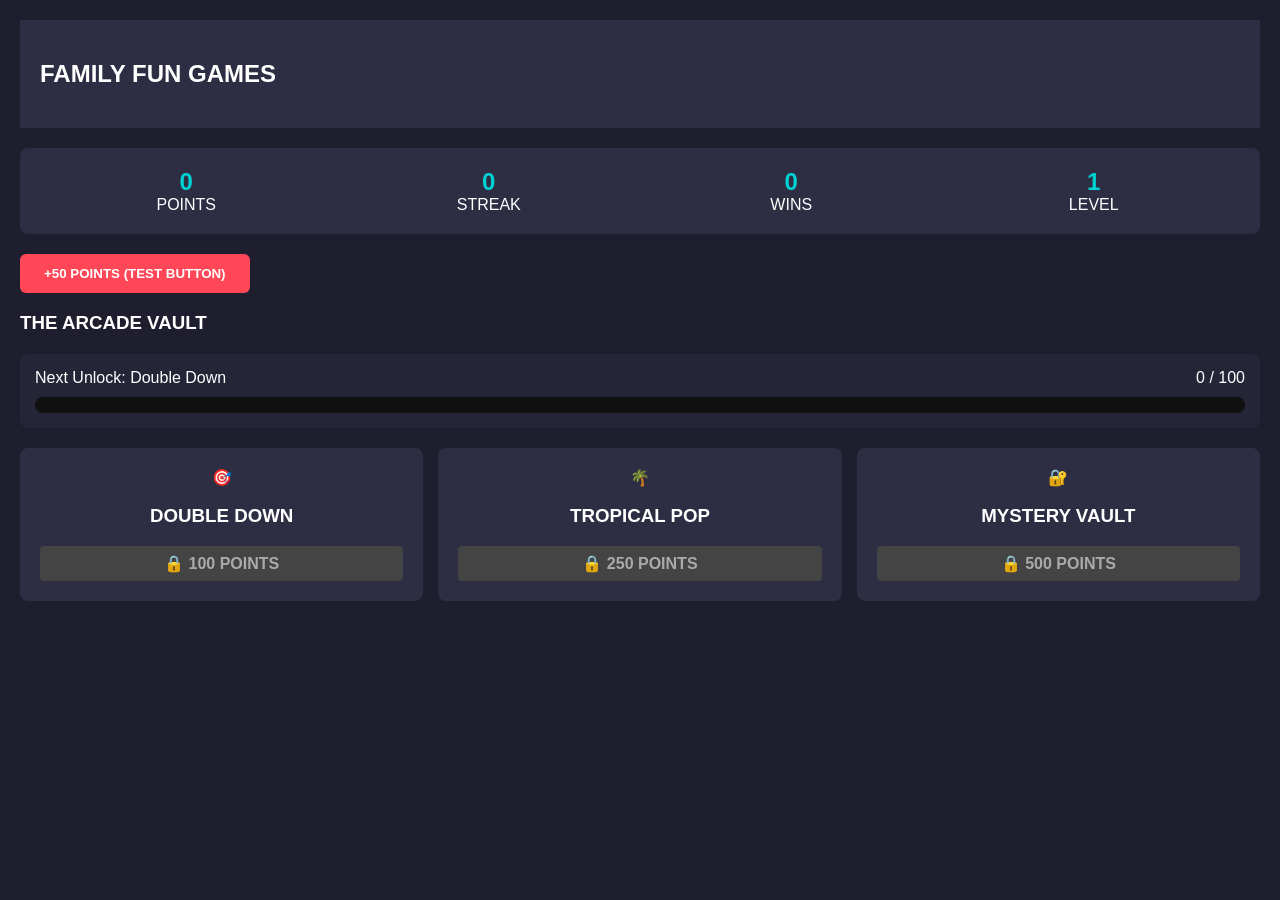
<file: index.html>
<!DOCTYPE html>
<html lang="en">
<head>
  <meta charset="UTF-8">
  <meta name="viewport" content="width=device-width, initial-scale=1.0">
  <title>Family Fun Games - Fixed</title>
  <style>
    :root { --primary: #ff4757; --bg: #1e1e2f; --card-bg: #2d2d44; --text: #ffffff; --success: #2ed573; }
    * { box-sizing: border-box; }
    body { font-family: sans-serif; background-color: var(--bg); color: var(--text); margin: 0; padding: 20px; }
    header { background: var(--card-bg); padding: 20px; display: flex; justify-content: space-between; }
    .stats-bar { display: grid; grid-template-columns: repeat(4, 1fr); gap: 10px; background: var(--card-bg); padding: 20px; margin: 20px 0; border-radius: 8px; text-align: center; }
    .stats-bar strong { font-size: 1.5rem; color: #00d2d3; display: block; }
    .grid { display: grid; grid-template-columns: repeat(auto-fit, minmax(200px, 1fr)); gap: 15px; }
    .card { background: var(--card-bg); padding: 20px; border-radius: 8px; cursor: pointer; text-align: center; }
    .progress-box { background: #252538; padding: 15px; border-radius: 8px; margin: 20px 0; }
    .progress-track { background: #111; height: 16px; border-radius: 8px; overflow: hidden; margin-top: 10px; }
    .progress-fill { background: var(--success); height: 100%; width: 0%; transition: width 0.3s; }
    .status { margin-top: 10px; font-weight: bold; padding: 8px; border-radius: 4px; }
    .unlocked { background: var(--success); color: #000; }
    .locked { background: #444; color: #aaa; }
  </style>
</head>
<body>

  <header>
    <h2>FAMILY FUN GAMES</h2>
  </header>

  <div class="stats-bar">
    <div><strong id="pts">0</strong><span>POINTS</span></div>
    <div><strong id="strk">0</strong><span>STREAK</span></div>
    <div><strong id="wns">0</strong><span>WINS</span></div>
    <div><strong id="lvl">1</strong><span>LEVEL</span></div>
  </div>

  <button onclick="addPts(50)" style="padding: 12px 24px; background: var(--primary); color: white; border: none; border-radius: 6px; font-weight: bold; cursor: pointer;">
    +50 POINTS (TEST BUTTON)
  </button>

  <h3>THE ARCADE VAULT</h3>
  <div class="progress-box">
    <div style="display:flex; justify-content:space-between;">
      <span id="vTitle">Next Unlock: Double Down</span>
      <span id="vText">0 / 100</span>
    </div>
    <div class="progress-track"><div class="progress-fill" id="vBar"></div></div>
  </div>

  <div class="grid">
    <div class="card" onclick="playGame('Double Down', 100)">
      🎯 <h3>DOUBLE DOWN</h3>
      <div id="st1" class="status locked">🔒 100 POINTS</div>
    </div>
    <div class="card" onclick="playGame('Tropical Pop', 250)">
      🌴 <h3>TROPICAL POP</h3>
      <div id="st2" class="status locked">🔒 250 POINTS</div>
    </div>
    <div class="card" onclick="playGame('Mystery Vault', 500)">
      🔐 <h3>MYSTERY VAULT</h3>
      <div id="st3" class="status locked">🔒 500 POINTS</div>
    </div>
  </div>

  <script>
    // Initialize or fallback
    let pts = parseInt(localStorage.getItem('ffg_points')) || 0;
    let wns = parseInt(localStorage.getItem('ffg_wins')) || 0;

    function render() {
      document.getElementById('pts').innerText = pts;
      document.getElementById('wns').innerText = wns;
      document.getElementById('lvl').innerText = Math.floor(pts / 100) + 1;

      let target = 100;
      if (pts >= 250) target = 500;
      else if (pts >= 100) target = 250;

      let pct = Math.min(100, (pts / target) * 100);
      document.getElementById('vBar').style.width = pct + '%';
      document.getElementById('vText').innerText = pts + ' / ' + target;

      updateStatus('st1', 100);
      updateStatus('st2', 250);
      updateStatus('st3', 500);

      localStorage.setItem('ffg_points', pts);
      localStorage.setItem('ffg_wins', wns);
    }

    function updateStatus(id, threshold) {
      let el = document.getElementById(id);
      if (pts >= threshold) {
        el.innerText = "🔓 UNLOCKED - PLAY NOW";
        el.className = "status unlocked";
      } else {
        el.innerText = "🔒 " + threshold + " POINTS";
        el.className = "status locked";
      }
    }

    function addPts(n) {
      pts += n;
      wns += 1;
      render();
    }

    function playGame(name, req) {
      if (pts >= req) {
        alert("Launching " + name + "!");
      } else {
        alert("Need " + req + " points!");
      }
    }

    render();
  </script>
</body>
</html>
</file>
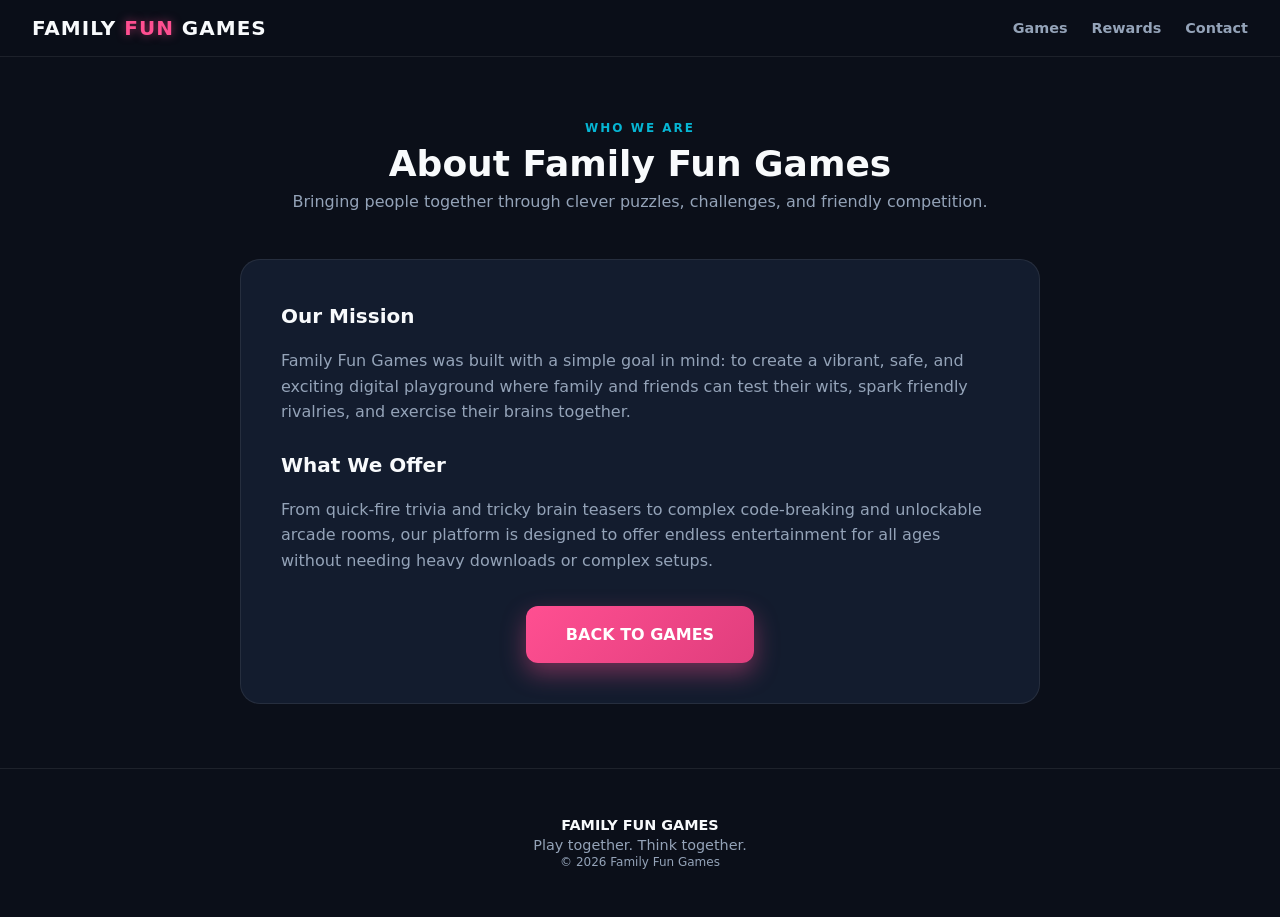
<file: about.html>
<!DOCTYPE html>
<html lang="en">
<head>
  <meta charset="UTF-8">
  <meta name="viewport" content="width=device-width, initial-scale=1.0">
  <title>About Us — Family Fun Games</title>
  <link rel="stylesheet" href="style.css">
</head>
<body>

  <header class="site-header">
    <a class="logo" href="index.html">FAMILY <span>FUN</span> GAMES</a>
    <nav>
      <a href="index.html#games">Games</a>
      <a href="index.html#rewards">Rewards</a>
      <a href="contact.html">Contact</a>
    </nav>
  </header>

  <main class="section">
    <div class="section-heading">
      <div class="section-label">WHO WE ARE</div>
      <h2>About Family Fun Games</h2>
      <p>Bringing people together through clever puzzles, challenges, and friendly competition.</p>
    </div>

    <div style="max-width: 800px; margin: 0 auto; background: var(--card-bg); border: 1px solid var(--border-color); padding: 2.5rem; border-radius: 20px; line-height: 1.6; color: var(--text-muted);">
      <h3 style="color: var(--text-main); margin-bottom: 1rem; font-size: 1.25rem;">Our Mission</h3>
      <p style="margin-bottom: 1.5rem;">Family Fun Games was built with a simple goal in mind: to create a vibrant, safe, and exciting digital playground where family and friends can test their wits, spark friendly rivalries, and exercise their brains together.</p>
      
      <h3 style="color: var(--text-main); margin-bottom: 1rem; font-size: 1.25rem;">What We Offer</h3>
      <p style="margin-bottom: 1.5rem;">From quick-fire trivia and tricky brain teasers to complex code-breaking and unlockable arcade rooms, our platform is designed to offer endless entertainment for all ages without needing heavy downloads or complex setups.</p>

      <div style="text-align: center; margin-top: 2rem;">
        <a href="index.html" class="primary-btn" style="text-decoration: none; display: inline-block;">BACK TO GAMES</a>
      </div>
    </div>
  </main>

  <footer>
    <strong>FAMILY FUN GAMES</strong>
    <p>Play together. Think together.</p>
    <small>© 2026 Family Fun Games</small>
  </footer>

</body>
</html>
</file>
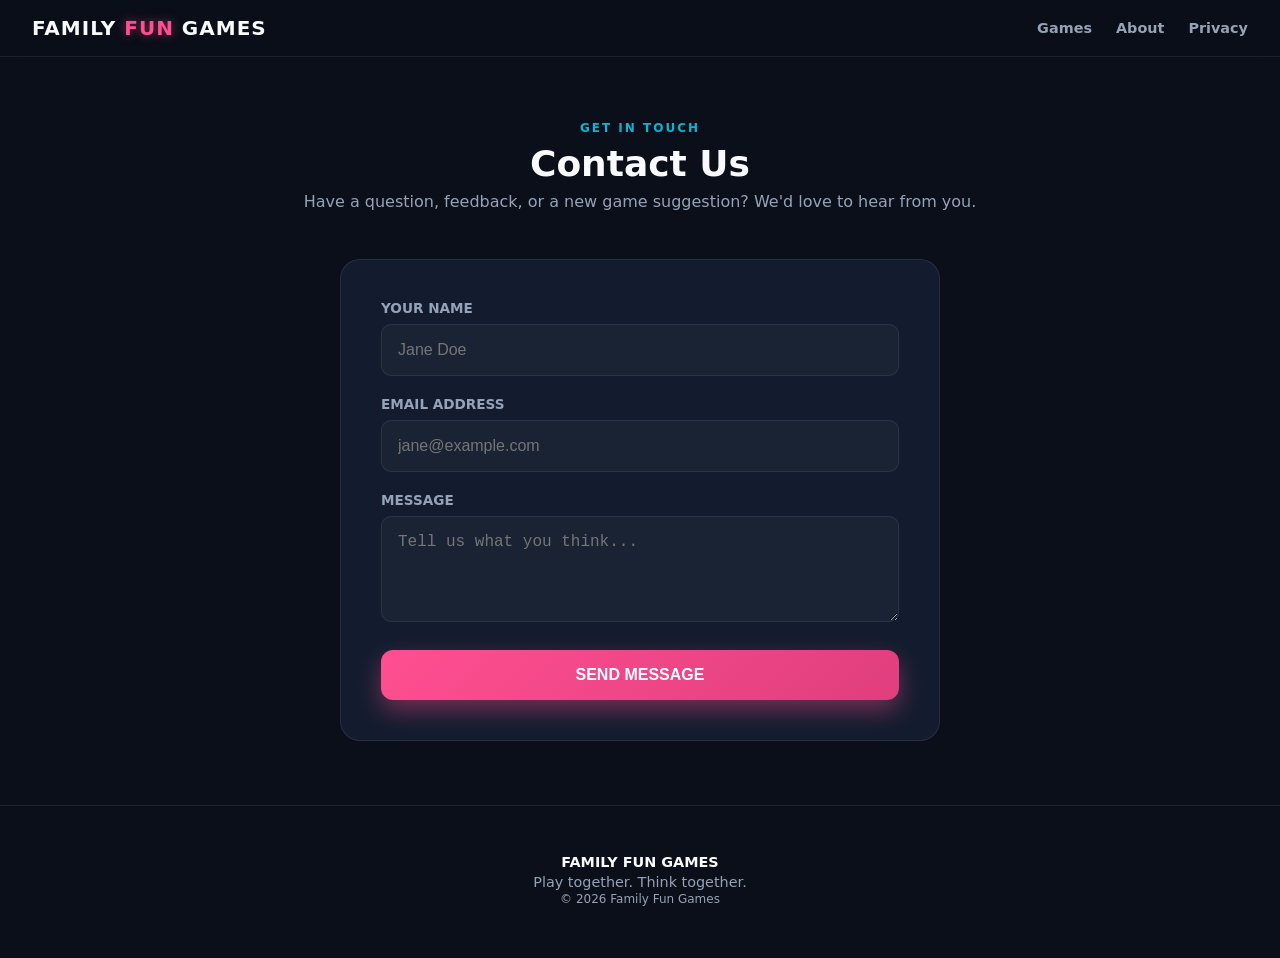
<file: contact.html>
<!DOCTYPE html>
<html lang="en">
<head>
  <meta charset="UTF-8">
  <meta name="viewport" content="width=device-width, initial-scale=1.0">
  <title>Contact Us — Family Fun Games</title>
  <link rel="stylesheet" href="style.css">
</head>
<body>

  <header class="site-header">
    <a class="logo" href="index.html">FAMILY <span>FUN</span> GAMES</a>
    <nav>
      <a href="index.html#games">Games</a>
      <a href="about.html">About</a>
      <a href="privacy.html">Privacy</a>
    </nav>
  </header>

  <main class="section">
    <div class="section-heading">
      <div class="section-label">GET IN TOUCH</div>
      <h2>Contact Us</h2>
      <p>Have a question, feedback, or a new game suggestion? We'd love to hear from you.</p>
    </div>

    <div style="max-width: 600px; margin: 0 auto; background: var(--card-bg); border: 1px solid var(--border-color); padding: 2.5rem; border-radius: 20px;">
      <form onsubmit="handleSubmit(event)">
        <div style="margin-bottom: 1.25rem;">
          <label style="display: block; font-size: 0.85rem; font-weight: 700; color: var(--text-muted); margin-bottom: 0.5rem;">YOUR NAME</label>
          <input type="text" required placeholder="Jane Doe" style="width: 100%; padding: 1rem; background: rgba(255,255,255,0.03); border: 1px solid var(--border-color); border-radius: 10px; color: var(--text-main); font-size: 1rem;">
        </div>

        <div style="margin-bottom: 1.25rem;">
          <label style="display: block; font-size: 0.85rem; font-weight: 700; color: var(--text-muted); margin-bottom: 0.5rem;">EMAIL ADDRESS</label>
          <input type="email" required placeholder="jane@example.com" style="width: 100%; padding: 1rem; background: rgba(255,255,255,0.03); border: 1px solid var(--border-color); border-radius: 10px; color: var(--text-main); font-size: 1rem;">
        </div>

        <div style="margin-bottom: 1.5rem;">
          <label style="display: block; font-size: 0.85rem; font-weight: 700; color: var(--text-muted); margin-bottom: 0.5rem;">MESSAGE</label>
          <textarea rows="4" required placeholder="Tell us what you think..." style="width: 100%; padding: 1rem; background: rgba(255,255,255,0.03); border: 1px solid var(--border-color); border-radius: 10px; color: var(--text-main); font-size: 1rem; resize: vertical;"></textarea>
        </div>

        <button type="submit" class="primary-btn" style="width: 100%;">SEND MESSAGE</button>
      </form>

      <div id="successMsg" style="display: none; text-align: center; color: var(--accent-green); font-weight: 700; margin-top: 1.5rem;">
        ✅ Thank you! Your message has been sent successfully.
      </div>
    </div>
  </main>

  <footer>
    <strong>FAMILY FUN GAMES</strong>
    <p>Play together. Think together.</p>
    <small>© 2026 Family Fun Games</small>
  </footer>

  <script>
    function handleSubmit(e) {
      e.preventDefault();
      document.querySelector('form').style.display = 'none';
      document.getElementById('successMsg').style.display = 'block';
    }
  </script>

</body>
</html>
</file>
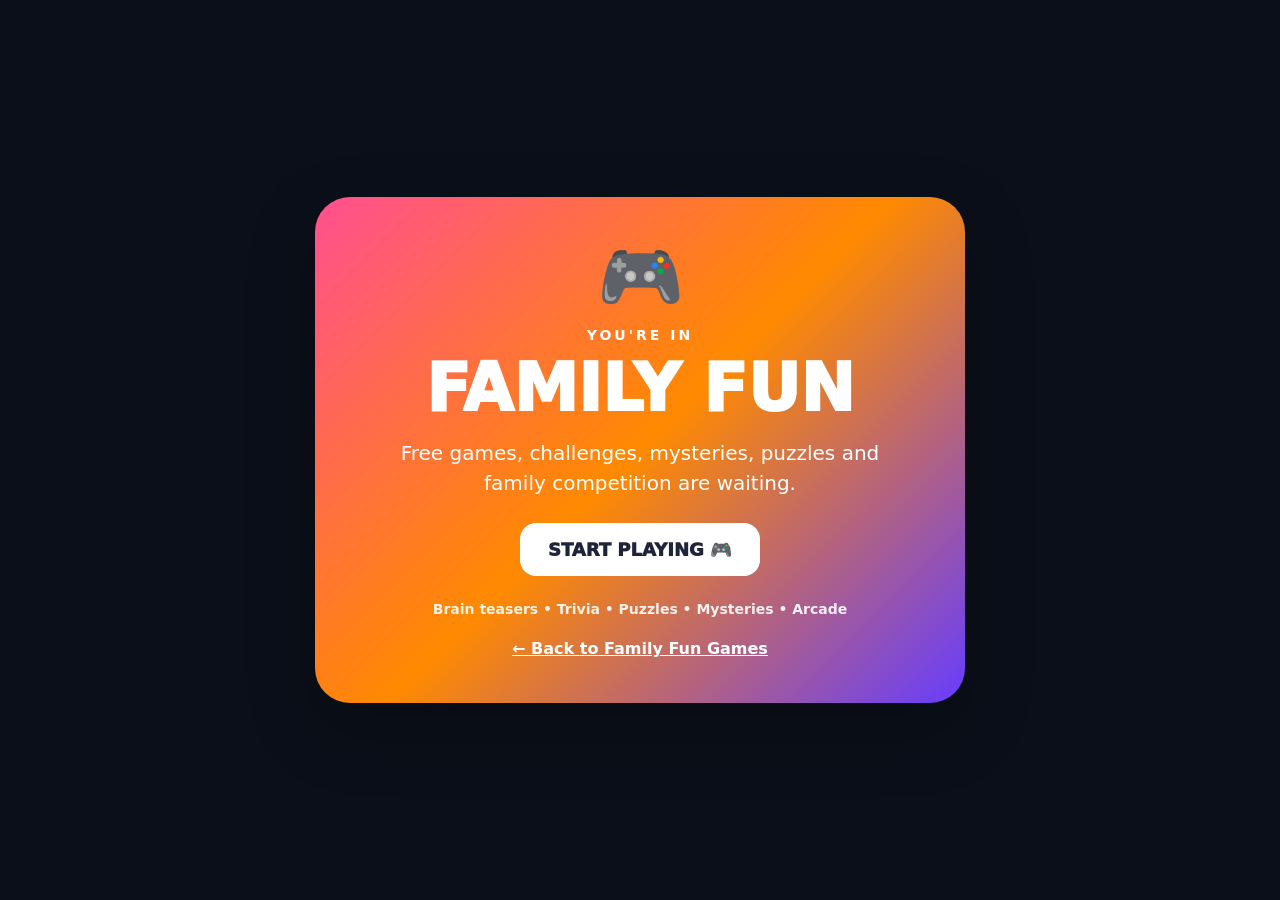
<file: play.html>
<!DOCTYPE html>
<html lang="en">

<head>

  <meta charset="UTF-8">

  <meta
    name="viewport"
    content="width=device-width, initial-scale=1.0"
  >

  <title>
    Play Family Fun Games | Free Family Games Online
  </title>

  <meta
    name="description"
    content="Play Family Fun Games online for free. Discover family-friendly brain teasers, trivia, puzzles, mysteries, word games and arcade challenges."
  >

  <meta
    name="robots"
    content="index, follow, max-image-preview:large"
  >

  <meta
    name="theme-color"
    content="#ff4f91"
  >

  <meta
    name="application-name"
    content="Family Fun Games"
  >

  <link
    rel="canonical"
    href="https://family-fun-night-games.vercel.app/play.html"
  >

  <link
    rel="stylesheet"
    href="style.css"
  >

  <link
    rel="manifest"
    href="manifest.json"
  >

  <link
    rel="apple-touch-icon"
    href="icons/icon-192.png"
  >

  <!-- Open Graph -->

  <meta
    property="og:type"
    content="website"
  >

  <meta
    property="og:title"
    content="Play Family Fun Games"
  >

  <meta
    property="og:description"
    content="Play free family-friendly games, puzzles, trivia, mysteries and arcade challenges."
  >

  <meta
    property="og:url"
    content="https://family-fun-night-games.vercel.app/play.html"
  >

  <meta
    property="og:site_name"
    content="Family Fun Games"
  >

  <!-- Twitter / X -->

  <meta
    name="twitter:card"
    content="summary"
  >

  <meta
    name="twitter:title"
    content="Play Family Fun Games"
  >

  <meta
    name="twitter:description"
    content="Play free family games, puzzles, trivia, mysteries and arcade challenges."
  >

  <!-- Structured Data -->

  <script type="application/ld+json">
  {
    "@context": "https://schema.org",
    "@type": "WebPage",
    "name": "Play Family Fun Games",
    "url": "https://family-fun-night-games.vercel.app/play.html",
    "description": "Play free family-friendly games, puzzles, trivia, mysteries and arcade challenges.",
    "isPartOf": {
      "@type": "WebSite",
      "name": "Family Fun Games",
      "url": "https://family-fun-night-games.vercel.app/"
    }
  }
  </script>

</head>


<body>


  <main
    style="
      min-height:100vh;
      display:flex;
      align-items:center;
      justify-content:center;
      padding:25px;
      text-align:center;
    "
  >

    <section
      style="
        width:100%;
        max-width:650px;
        padding:45px 25px;
        border-radius:35px;
        background:linear-gradient(
          135deg,
          #ff4f91,
          #ff8a00,
          #673cff
        );
        color:white;
        box-shadow:0 25px 70px rgba(0,0,0,.22);
      "
    >

      <div
        style="
          font-size:70px;
          line-height:1;
          margin-bottom:15px;
        "
        aria-hidden="true"
      >
        🎮
      </div>


      <div
        style="
          font-size:14px;
          font-weight:900;
          letter-spacing:3px;
          margin-bottom:8px;
        "
      >
        YOU'RE IN
      </div>


      <h1
        style="
          font-size:clamp(38px,8vw,65px);
          margin:0 0 12px;
          font-weight:1000;
        "
      >
        FAMILY FUN
      </h1>


      <p
        style="
          font-size:20px;
          line-height:1.5;
          margin:0 auto 25px;
          max-width:500px;
        "
      >
        Free games, challenges, mysteries,
        puzzles and family competition are waiting.
      </p>


      <a
        href="./index.html"
        aria-label="Start playing Family Fun Games"
        style="
          display:inline-block;
          padding:16px 28px;
          border-radius:16px;
          background:white;
          color:#20243a;
          text-decoration:none;
          font-weight:1000;
          font-size:18px;
        "
      >
        START PLAYING 🎮
      </a>


      <div
        style="
          margin-top:25px;
          font-size:14px;
          font-weight:700;
          opacity:.9;
        "
      >
        Brain teasers • Trivia • Puzzles • Mysteries • Arcade
      </div>


      <div
        style="
          margin-top:22px;
        "
      >

        <a
          href="./index.html"
          style="
            color:white;
            font-weight:800;
            text-decoration:underline;
          "
        >
          ← Back to Family Fun Games
        </a>

      </div>

    </section>

  </main>


</body>

</html>
</file>
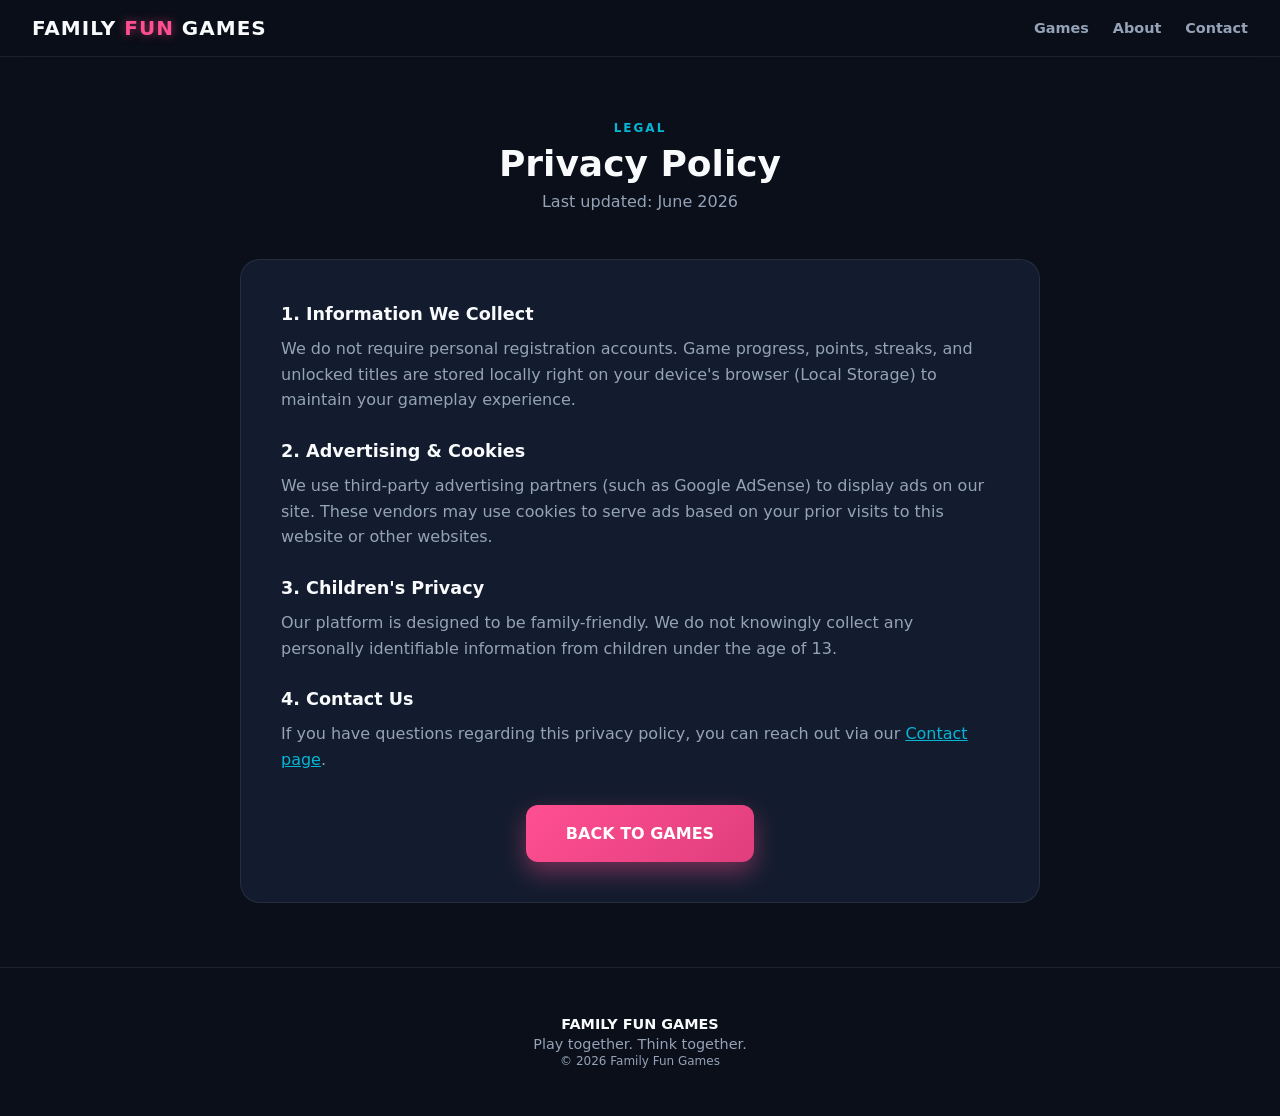
<file: privacy.html>
<!DOCTYPE html>
<html lang="en">
<head>
  <meta charset="UTF-8">
  <meta name="viewport" content="width=device-width, initial-scale=1.0">
  <title>Privacy Policy — Family Fun Games</title>
  <link rel="stylesheet" href="style.css">
</head>
<body>

  <header class="site-header">
    <a class="logo" href="index.html">FAMILY <span>FUN</span> GAMES</a>
    <nav>
      <a href="index.html#games">Games</a>
      <a href="about.html">About</a>
      <a href="contact.html">Contact</a>
    </nav>
  </header>

  <main class="section">
    <div class="section-heading">
      <div class="section-label">LEGAL</div>
      <h2>Privacy Policy</h2>
      <p>Last updated: June 2026</p>
    </div>

    <div style="max-width: 800px; margin: 0 auto; background: var(--card-bg); border: 1px solid var(--border-color); padding: 2.5rem; border-radius: 20px; line-height: 1.6; color: var(--text-muted);">
      <h3 style="color: var(--text-main); margin-bottom: 0.5rem; font-size: 1.1rem;">1. Information We Collect</h3>
      <p style="margin-bottom: 1.5rem;">We do not require personal registration accounts. Game progress, points, streaks, and unlocked titles are stored locally right on your device's browser (Local Storage) to maintain your gameplay experience.</p>
      
      <h3 style="color: var(--text-main); margin-bottom: 0.5rem; font-size: 1.1rem;">2. Advertising & Cookies</h3>
      <p style="margin-bottom: 1.5rem;">We use third-party advertising partners (such as Google AdSense) to display ads on our site. These vendors may use cookies to serve ads based on your prior visits to this website or other websites.</p>

      <h3 style="color: var(--text-main); margin-bottom: 0.5rem; font-size: 1.1rem;">3. Children's Privacy</h3>
      <p style="margin-bottom: 1.5rem;">Our platform is designed to be family-friendly. We do not knowingly collect any personally identifiable information from children under the age of 13.</p>

      <h3 style="color: var(--text-main); margin-bottom: 0.5rem; font-size: 1.1rem;">4. Contact Us</h3>
      <p>If you have questions regarding this privacy policy, you can reach out via our <a href="contact.html" style="color: var(--accent-cyan);">Contact page</a>.</p>

      <div style="text-align: center; margin-top: 2rem;">
        <a href="index.html" class="primary-btn" style="text-decoration: none; display: inline-block;">BACK TO GAMES</a>
      </div>
    </div>
  </main>

  <footer>
    <strong>FAMILY FUN GAMES</strong>
    <p>Play together. Think together.</p>
    <small>© 2026 Family Fun Games</small>
  </footer>

</body>
</html>
</file>
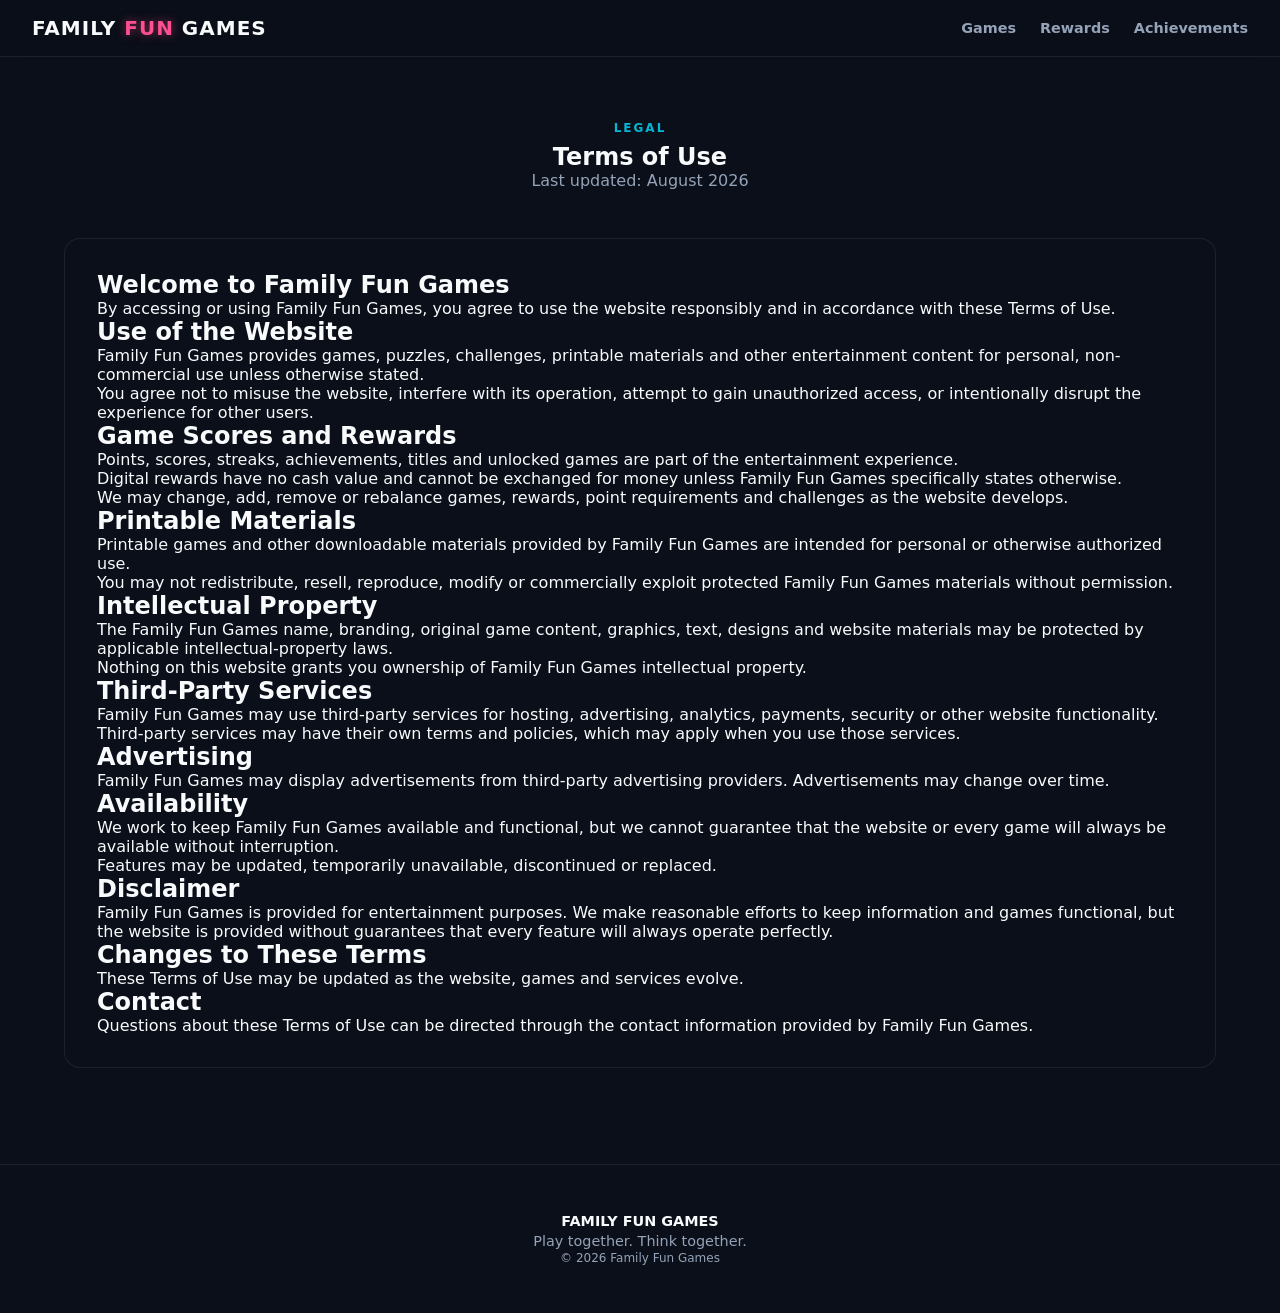
<file: terms.html>
<!DOCTYPE html>
<html lang="en">
<head>
  <meta charset="UTF-8">
  <meta name="viewport" content="width=device-width, initial-scale=1.0">

  <title>Terms of Use | Family Fun Games</title>

  <meta
    name="description"
    content="Terms of Use for Family Fun Games."
  >

  <link rel="stylesheet" href="style.css">
</head>

<body>

<header class="site-header">

  <a class="logo" href="index.html">
    FAMILY <span>FUN</span> GAMES
  </a>

  <nav>
    <a href="index.html">Games</a>
    <a href="index.html#rewards">Rewards</a>
    <a href="index.html#achievements">Achievements</a>
  </nav>

</header>


<main>

<section class="section">

  <div class="section-heading">

    <div class="section-label">
      LEGAL
    </div>

    <h1>Terms of Use</h1>

    <p>
      Last updated: August 2026
    </p>

  </div>


  <div class="question-card">

    <h2>Welcome to Family Fun Games</h2>

    <p>
      By accessing or using Family Fun Games,
      you agree to use the website responsibly
      and in accordance with these Terms of Use.
    </p>


    <h2>Use of the Website</h2>

    <p>
      Family Fun Games provides games, puzzles,
      challenges, printable materials and other
      entertainment content for personal,
      non-commercial use unless otherwise stated.
    </p>

    <p>
      You agree not to misuse the website,
      interfere with its operation, attempt to
      gain unauthorized access, or intentionally
      disrupt the experience for other users.
    </p>


    <h2>Game Scores and Rewards</h2>

    <p>
      Points, scores, streaks, achievements,
      titles and unlocked games are part of the
      entertainment experience.
    </p>

    <p>
      Digital rewards have no cash value and cannot
      be exchanged for money unless Family Fun Games
      specifically states otherwise.
    </p>

    <p>
      We may change, add, remove or rebalance games,
      rewards, point requirements and challenges as
      the website develops.
    </p>


    <h2>Printable Materials</h2>

    <p>
      Printable games and other downloadable
      materials provided by Family Fun Games are
      intended for personal or otherwise authorized
      use.
    </p>

    <p>
      You may not redistribute, resell, reproduce,
      modify or commercially exploit protected
      Family Fun Games materials without permission.
    </p>


    <h2>Intellectual Property</h2>

    <p>
      The Family Fun Games name, branding, original
      game content, graphics, text, designs and
      website materials may be protected by
      applicable intellectual-property laws.
    </p>

    <p>
      Nothing on this website grants you ownership
      of Family Fun Games intellectual property.
    </p>


    <h2>Third-Party Services</h2>

    <p>
      Family Fun Games may use third-party services
      for hosting, advertising, analytics, payments,
      security or other website functionality.
    </p>

    <p>
      Third-party services may have their own terms
      and policies, which may apply when you use
      those services.
    </p>


    <h2>Advertising</h2>

    <p>
      Family Fun Games may display advertisements
      from third-party advertising providers.
      Advertisements may change over time.
    </p>


    <h2>Availability</h2>

    <p>
      We work to keep Family Fun Games available
      and functional, but we cannot guarantee that
      the website or every game will always be
      available without interruption.
    </p>

    <p>
      Features may be updated, temporarily
      unavailable, discontinued or replaced.
    </p>


    <h2>Disclaimer</h2>

    <p>
      Family Fun Games is provided for entertainment
      purposes. We make reasonable efforts to keep
      information and games functional, but the
      website is provided without guarantees that
      every feature will always operate perfectly.
    </p>


    <h2>Changes to These Terms</h2>

    <p>
      These Terms of Use may be updated as the
      website, games and services evolve.
    </p>


    <h2>Contact</h2>

    <p>
      Questions about these Terms of Use can be
      directed through the contact information
      provided by Family Fun Games.
    </p>

  </div>

</section>

</main>


<footer>

  <strong>FAMILY FUN GAMES</strong>

  <p>
    Play together. Think together.
  </p>

  <small>
    © 2026 Family Fun Games
  </small>

</footer>

</body>
</html>
</file>
<file: style.css>
/* =====================================================
   FAMILY FUN GAMES - MODERN LIT STYLESHEET
====================================================== */

:root {
  --bg-color: #0b0f19;
  --card-bg: #131c2e;
  --card-hover: #1a2642;
  --text-main: #f8fafc;
  --text-muted: #94a3b8;
  --accent-pink: #ff4f91;
  --accent-cyan: #06b6d4;
  --accent-yellow: #f59e0b;
  --accent-green: #10b981;
  --accent-purple: #8b5cf6;
  --accent-blue: #3b82f6;
  --accent-orange: #f97316;
  --border-color: rgba(255, 255, 255, 0.08);
  --glow-shadow: 0 0 25px rgba(255, 79, 145, 0.25);
  --font-main: system-ui, -apple-system, BlinkMacSystemFont, "Segoe UI", Roboto, sans-serif;
}

* {
  box-sizing: border-box;
  margin: 0;
  padding: 0;
}

html {
  scroll-behavior: smooth;
}

body {
  background-color: var(--bg-color);
  color: var(--text-main);
  font-family: var(--font-main);
  min-height: 100vh;
  display: flex;
  flex-direction: column;
  overflow-x: hidden;
}

/* =====================================================
   HEADER
====================================================== */

.site-header {
  position: sticky;
  top: 0;
  z-index: 100;
  background: rgba(11, 15, 25, 0.85);
  backdrop-filter: blur(12px);
  border-bottom: 1px solid var(--border-color);
  display: flex;
  justify-content: space-between;
  align-items: center;
  padding: 1rem 2rem;
}

.logo {
  font-weight: 900;
  font-size: 1.25rem;
  color: var(--text-main);
  text-decoration: none;
  letter-spacing: 1px;
}

.logo span {
  color: var(--accent-pink);
  text-shadow: 0 0 10px rgba(255, 79, 145, 0.5);
}

.site-header nav {
  display: flex;
  gap: 1.5rem;
}

.site-header nav a {
  color: var(--text-muted);
  text-decoration: none;
  font-weight: 600;
  font-size: 0.9rem;
  transition: color 0.2s ease;
}

.site-header nav a:hover {
  color: var(--accent-pink);
}

/* =====================================================
   MAIN & HERO
====================================================== */

main {
  flex: 1;
}

.hero {
  text-align: center;
  padding: 5rem 1.5rem 3rem;
  max-width: 800px;
  margin: 0 auto;
}

.hero-tag {
  display: inline-block;
  background: rgba(255, 79, 145, 0.1);
  color: var(--accent-pink);
  font-weight: 700;
  font-size: 0.75rem;
  padding: 0.35rem 0.85rem;
  border-radius: 50px;
  margin-bottom: 1.25rem;
  letter-spacing: 1.5px;
  border: 1px solid rgba(255, 79, 145, 0.3);
}

.hero h1 {
  font-size: clamp(2.5rem, 5vw, 4rem);
  font-weight: 900;
  line-height: 1.1;
  margin-bottom: 1.25rem;
}

.hero h1 span {
  background: linear-gradient(135deg, var(--accent-pink), var(--accent-purple));
  -webkit-background-clip: text;
  -webkit-text-fill-color: transparent;
}

.hero p {
  color: var(--text-muted);
  font-size: 1.1rem;
  margin-bottom: 2rem;
  line-height: 1.5;
}

.primary-btn {
  background: linear-gradient(135deg, var(--accent-pink), #e03e7d);
  color: white;
  border: none;
  font-weight: 800;
  padding: 1rem 2.5rem;
  font-size: 1rem;
  border-radius: 12px;
  cursor: pointer;
  box-shadow: 0 10px 25px rgba(255, 79, 145, 0.4);
  transition: transform 0.2s ease, box-shadow 0.2s ease;
}

.primary-btn:hover {
  transform: translateY(-2px);
  box-shadow: 0 15px 30px rgba(255, 79, 145, 0.6);
}

/* =====================================================
   PLAYER BAR
====================================================== */

.player-bar {
  display: grid;
  grid-template-columns: repeat(auto-fit, minmax(140px, 1fr));
  gap: 1rem;
  max-width: 900px;
  margin: 0 auto 3rem;
  padding: 0 1.5rem;
}

.player-stat {
  background: var(--card-bg);
  border: 1px solid var(--border-color);
  padding: 1.25rem;
  border-radius: 16px;
  text-align: center;
  box-shadow: 0 4px 20px rgba(0, 0, 0, 0.2);
}

.player-stat strong {
  display: block;
  font-size: 1.75rem;
  font-weight: 900;
  color: var(--accent-cyan);
  margin-bottom: 0.25rem;
}

.player-stat span {
  font-size: 0.75rem;
  font-weight: 700;
  color: var(--text-muted);
  letter-spacing: 1px;
}

/* =====================================================
   SECTIONS & GRIDS
====================================================== */

.section {
  max-width: 1200px;
  margin: 0 auto;
  padding: 4rem 1.5rem;
}

.section-heading {
  text-align: center;
  margin-bottom: 3rem;
}

.section-label {
  font-size: 0.75rem;
  font-weight: 800;
  color: var(--accent-cyan);
  letter-spacing: 2px;
  margin-bottom: 0.5rem;
}

.section-heading h2 {
  font-size: 2.25rem;
  font-weight: 900;
  margin-bottom: 0.5rem;
}

.section-heading p {
  color: var(--text-muted);
}

.game-grid {
  display: grid;
  grid-template-columns: repeat(auto-fit, minmax(260px, 1fr));
  gap: 1.5rem;
}

.game-card {
  background: var(--card-bg);
  border: 1px solid var(--border-color);
  border-radius: 20px;
  padding: 2rem;
  position: relative;
  display: flex;
  flex-direction: column;
  justify-content: space-between;
  transition: transform 0.3s ease, border-color 0.3s ease, background 0.3s ease;
}

.game-card:hover {
  transform: translateY(-5px);
  background: var(--card-hover);
  border-color: rgba(255, 255, 255, 0.2);
}

.game-number {
  font-size: 0.85rem;
  font-weight: 900;
  color: var(--text-muted);
  margin-bottom: 1rem;
}

.game-card h3 {
  font-size: 1.35rem;
  font-weight: 800;
  margin-bottom: 0.75rem;
}

.game-card p {
  color: var(--text-muted);
  font-size: 0.95rem;
  line-height: 1.4;
  margin-bottom: 1.5rem;
}

.game-card button {
  background: transparent;
  border: none;
  color: var(--text-main);
  font-weight: 800;
  font-size: 0.9rem;
  cursor: pointer;
  text-align: left;
  display: flex;
  align-items: center;
  gap: 0.5rem;
  transition: color 0.2s ease;
}

.game-card.cyan:hover button { color: var(--accent-cyan); }
.game-card.yellow:hover button { color: var(--accent-yellow); }
.game-card.coral:hover button { color: var(--accent-pink); }
.game-card.green:hover button { color: var(--accent-green); }
.game-card.purple:hover button { color: var(--accent-purple); }
.game-card.orange:hover button { color: var(--accent-orange); }
.game-card.blue:hover button { color: var(--accent-blue); }
.game-card.pink:hover button { color: var(--accent-pink); }

/* =====================================================
   DIFFICULTY SECTION
====================================================== */

.difficulty-section {
  background: rgba(19, 28, 46, 0.5);
  border-top: 1px solid var(--border-color);
  border-bottom: 1px solid var(--border-color);
}

.difficulty-grid {
  display: grid;
  grid-template-columns: repeat(auto-fit, minmax(260px, 1fr));
  gap: 1.5rem;
}

.difficulty {
  background: var(--card-bg);
  border: 2px solid var(--border-color);
  border-radius: 16px;
  padding: 2rem;
  text-align: left;
  cursor: pointer;
  transition: all 0.2s ease;
  display: flex;
  flex-direction: column;
}

.difficulty span {
  font-size: 0.75rem;
  font-weight: 800;
  color: var(--text-muted);
  margin-bottom: 0.5rem;
}

.difficulty strong {
  font-size: 1.25rem;
  font-weight: 900;
  color: var(--text-main);
  margin-bottom: 0.25rem;
}

.difficulty small {
  color: var(--text-muted);
  font-size: 0.85rem;
}

.difficulty.beginner:hover { border-color: var(--accent-green); background: rgba(16, 185, 129, 0.05); }
.difficulty.intermediate:hover { border-color: var(--accent-yellow); background: rgba(245, 158, 11, 0.05); }
.difficulty.expert:hover { border-color: var(--accent-pink); background: rgba(255, 79, 145, 0.05); }

/* =====================================================
   GAME SCREEN (ACTIVE PLAY)
====================================================== */

.game-screen {
  max-width: 800px;
  margin: 3rem auto;
  padding: 2.5rem;
  background: var(--card-bg);
  border: 1px solid var(--border-color);
  border-radius: 24px;
  display: none;
  box-shadow: 0 10px 40px rgba(0, 0, 0, 0.4);
}

.game-screen.active {
  display: block;
}

.game-top {
  display: flex;
  justify-content: space-between;
  align-items: flex-start;
  margin-bottom: 2rem;
}

.difficulty-pill {
  display: inline-block;
  background: rgba(6, 182, 212, 0.1);
  color: var(--accent-cyan);
  font-size: 0.7rem;
  font-weight: 800;
  padding: 0.25rem 0.75rem;
  border-radius: 50px;
  margin-bottom: 0.5rem;
}

.game-top h2 {
  font-size: 1.75rem;
  font-weight: 900;
}

.question-count {
  font-size: 0.85rem;
  color: var(--text-muted);
  font-weight: 700;
}

.question-count strong {
  color: var(--text-main);
}

.question-card {
  background: rgba(11, 15, 25, 0.6);
  border: 1px solid var(--border-color);
  border-radius: 16px;
  padding: 2rem;
  margin-bottom: 2rem;
}

.question-type {
  font-size: 0.75rem;
  font-weight: 800;
  color: var(--accent-pink);
  margin-bottom: 0.75rem;
  letter-spacing: 1px;
}

.question-card h3 {
  font-size: 1.25rem;
  font-weight: 700;
  line-height: 1.5;
}

.answer-grid {
  display: grid;
  grid-template-columns: 1fr 1fr;
  gap: 1rem;
  margin-bottom: 2rem;
}

@media (max-width: 600px) {
  .answer-grid {
    grid-template-columns: 1fr;
  }
}

.answer-btn {
  background: rgba(255, 255, 255, 0.03);
  border: 1px solid var(--border-color);
  color: var(--text-main);
  padding: 1.25rem;
  border-radius: 14px;
  font-size: 1rem;
  font-weight: 700;
  cursor: pointer;
  text-align: left;
  transition: all 0.2s ease;
}

.answer-btn:hover:not(:disabled) {
  background: rgba(255, 255, 255, 0.08);
  border-color: rgba(255, 255, 255, 0.2);
}

.answer-btn.correct {
  background: rgba(16, 185, 129, 0.2);
  border-color: var(--accent-green);
  color: var(--accent-green);
}

.answer-btn.incorrect {
  background: rgba(239, 68, 68, 0.2);
  border-color: #ef4444;
  color: #ef4444;
}

.game-message {
  font-weight: 700;
  font-size: 1.1rem;
  margin-bottom: 1.5rem;
  text-align: center;
}

.next-btn {
  width: 100%;
  background: var(--text-main);
  color: var(--bg-color);
  border: none;
  font-weight: 900;
  padding: 1rem;
  border-radius: 12px;
  cursor: pointer;
  font-size: 1rem;
  transition: transform 0.2s ease;
}

.next-btn:hover {
  transform: scale(1.01);
}

/* =====================================================
   ACHIEVEMENTS & REWARDS
====================================================== */

.achievement-grid, .reward-grid, .arcade-grid {
  display: grid;
  grid-template-columns: repeat(auto-fit, minmax(220px, 1fr));
  gap: 1.5rem;
}

.achievement, .reward-card {
  background: var(--card-bg);
  border: 1px solid var(--border-color);
  padding: 2rem;
  border-radius: 16px;
  text-align: center;
}

.achievement.locked {
  opacity: 0.5;
  filter: grayscale(1);
}

.achievement.unlocked {
  border-color: var(--accent-yellow);
  box-shadow: 0 0 20px rgba(245, 158, 11, 0.2);
}

.achievement strong, .reward-card h3 {
  display: block;
  font-size: 1.1rem;
  font-weight: 800;
  margin-bottom: 0.5rem;
}

.achievement span, .reward-card p {
  color: var(--text-muted);
  font-size: 0.85rem;
}

.reward-cost {
  font-size: 1.5rem;
  font-weight: 900;
  color: var(--accent-yellow);
  margin-bottom: 0.5rem;
}

.reward-card button {
  margin-top: 1.5rem;
  width: 100%;
  background: rgba(245, 158, 11, 0.1);
  color: var(--accent-yellow);
  border: 1px solid rgba(245, 158, 11, 0.3);
  padding: 0.75rem;
  border-radius: 10px;
  font-weight: 800;
  cursor: pointer;
  transition: background 0.2s ease;
}

.reward-card button:hover {
  background: rgba(245, 158, 11, 0.2);
}

/* =====================================================
   ARCADE VAULT
====================================================== */

.arcade-wrap {
  background: linear-gradient(180deg, var(--bg-color), rgba(19, 28, 46, 0.8));
  border-top: 1px solid var(--border-color);
  padding: 5rem 1.5rem;
  max-width: 1200px;
  margin: 0 auto;
}

.arcade-title {
  text-align: center;
  margin-bottom: 3rem;
}

.arcade-title .eyebrow {
  font-size: 0.75rem;
  font-weight: 800;
  color: var(--accent-purple);
  letter-spacing: 2px;
  margin-bottom: 0.5rem;
}

.arcade-title h2 {
  font-size: 2.5rem;
  font-weight: 900;
  margin-bottom: 0.5rem;
}

.arcade-title p {
  color: var(--text-muted);
}

.arcade-progress {
  background: var(--card-bg);
  border: 1px solid var(--border-color);
  padding: 1.5rem;
  border-radius: 16px;
  max-width: 600px;
  margin: 0 auto 3rem;
}

.arcade-progress-top {
  display: flex;
  justify-content: space-between;
  font-weight: 800;
  font-size: 0.9rem;
  margin-bottom: 0.75rem;
}

.arcade-progress-bar {
  background: rgba(255, 255, 255, 0.05);
  height: 10px;
  border-radius: 5px;
  overflow: hidden;
}

#arcadeProgress {
  display: block;
  height: 100%;
  width: 0%;
  background: linear-gradient(90deg, var(--accent-purple), var(--accent-pink));
  transition: width 0.4s ease;
}

.arcade-card {
  background: var(--card-bg);
  border: 1px solid var(--border-color);
  border-radius: 20px;
  padding: 2rem;
  display: flex;
  flex-direction: column;
  justify-content: space-between;
  position: relative;
}

.arcade-icon {
  font-size: 2.5rem;
  margin-bottom: 1rem;
}

.arcade-card h3 {
  font-size: 1.25rem;
  font-weight: 900;
  margin-bottom: 0.5rem;
}

.arcade-card p {
  color: var(--text-muted);
  font-size: 0.9rem;
  margin-bottom: 1.5rem;
}

.arcade-lock {
  font-size: 0.8rem;
  font-weight: 800;
  color: var(--accent-yellow);
  background: rgba(245, 158, 11, 0.1);
  padding: 0.35rem 0.75rem;
  border-radius: 6px;
  display: inline-block;
  margin-bottom: 1rem;
}

.arcade-play {
  background: var(--accent-purple);
  color: white;
  border: none;
  font-weight: 800;
  padding: 0.75rem 1rem;
  border-radius: 10px;
  cursor: pointer;
  width: 100%;
  font-size: 0.85rem;
  transition: opacity 0.2s ease;
}

.arcade-play:hover {
  opacity: 0.9;
}

.arcade-game {
  margin-top: 3rem;
  background: var(--card-bg);
  border: 1px solid var(--border-color);
  border-radius: 20px;
  padding: 3rem;
  text-align: center;
  display: none;
}

.arcade-game.active {
  display: block;
}

.arcade-result .big {
  font-size: 3rem;
  margin-bottom: 1rem;
}

/* =====================================================
   MODALS & FOOTER
====================================================== */

.arcade-unlock {
  position: fixed;
  inset: 0;
  background: rgba(11, 15, 25, 0.85);
  backdrop-filter: blur(10px);
  z-index: 1000;
  display: flex;
  align-items: center;
  justify-content: center;
  opacity: 0;
  pointer-events: none;
  transition: opacity 0.3s ease;
}

.arcade-unlock.active {
  opacity: 1;
  pointer-events: auto;
}

.unlock-box {
  background: var(--card-bg);
  border: 1px solid var(--border-color);
  padding: 3rem;
  border-radius: 24px;
  text-align: center;
  max-width: 400px;
  width: 90%;
  box-shadow: var(--glow-shadow);
}

.unlock-box .trophy {
  font-size: 4rem;
  margin-bottom: 1rem;
}

.unlock-box h2 {
  font-size: 2rem;
  font-weight: 900;
  margin: 0.5rem 0 1rem;
  color: var(--accent-yellow);
}

.unlock-box p {
  color: var(--text-muted);
  margin-bottom: 2rem;
}

.unlock-box button {
  width: 100%;
  background: var(--accent-pink);
  color: white;
  border: none;
  font-weight: 800;
  padding: 1rem;
  border-radius: 12px;
  cursor: pointer;
  margin-bottom: 0.75rem;
}

footer {
  text-align: center;
  padding: 3rem 1.5rem;
  border-top: 1px solid var(--border-color);
  color: var(--text-muted);
  font-size: 0.9rem;
}

footer strong {
  color: var(--text-main);
  display: block;
  margin-bottom: 0.25rem;
}
/* =====================================================
   FOOTER LINKS STYLING FIX
====================================================== */
footer .footer-nav {
  display: flex;
  justify-content: center;
  gap: 1.5rem;
  margin: 1.25rem 0;
}

footer .footer-nav a {
  color: var(--text-muted);
  text-decoration: none;
  font-size: 0.9rem;
  font-weight: 700;
  transition: color 0.2s ease;
}

footer .footer-nav a:hover {
  color: var(--accent-pink);
}
</file>
